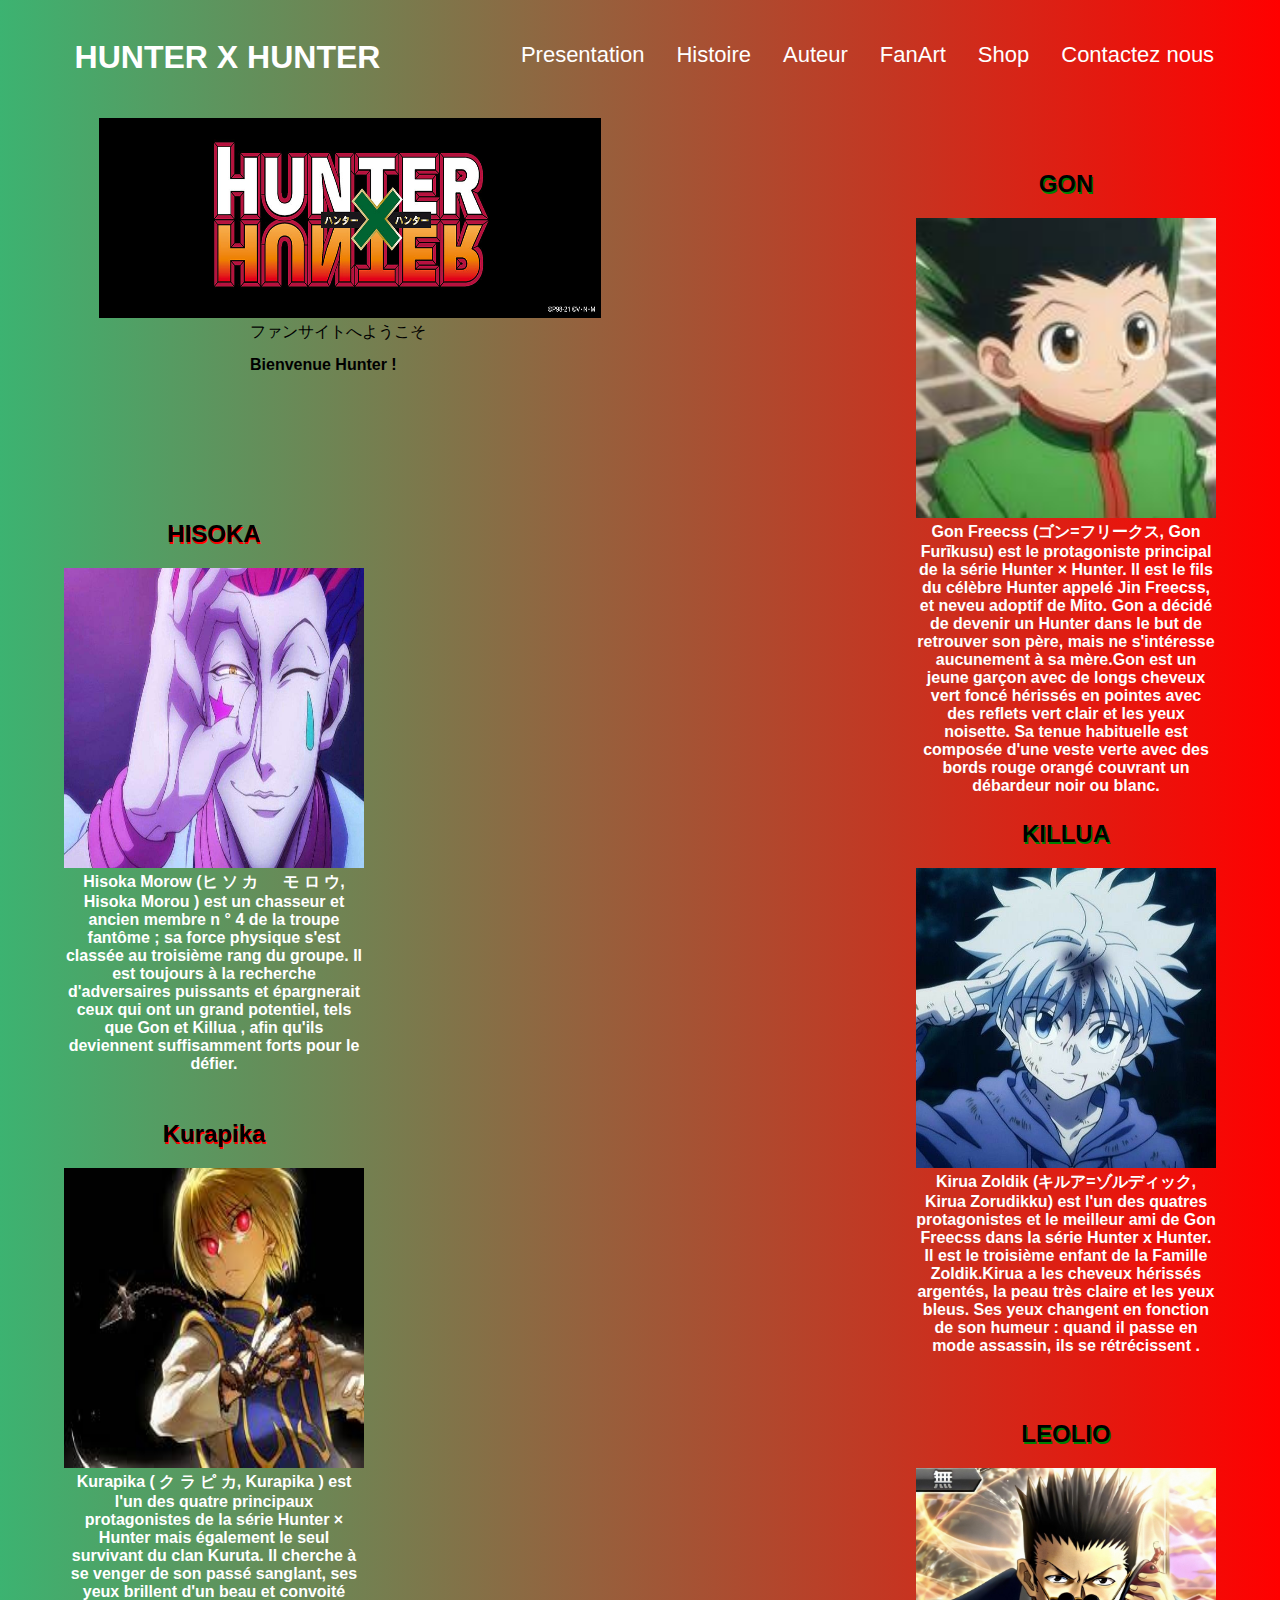
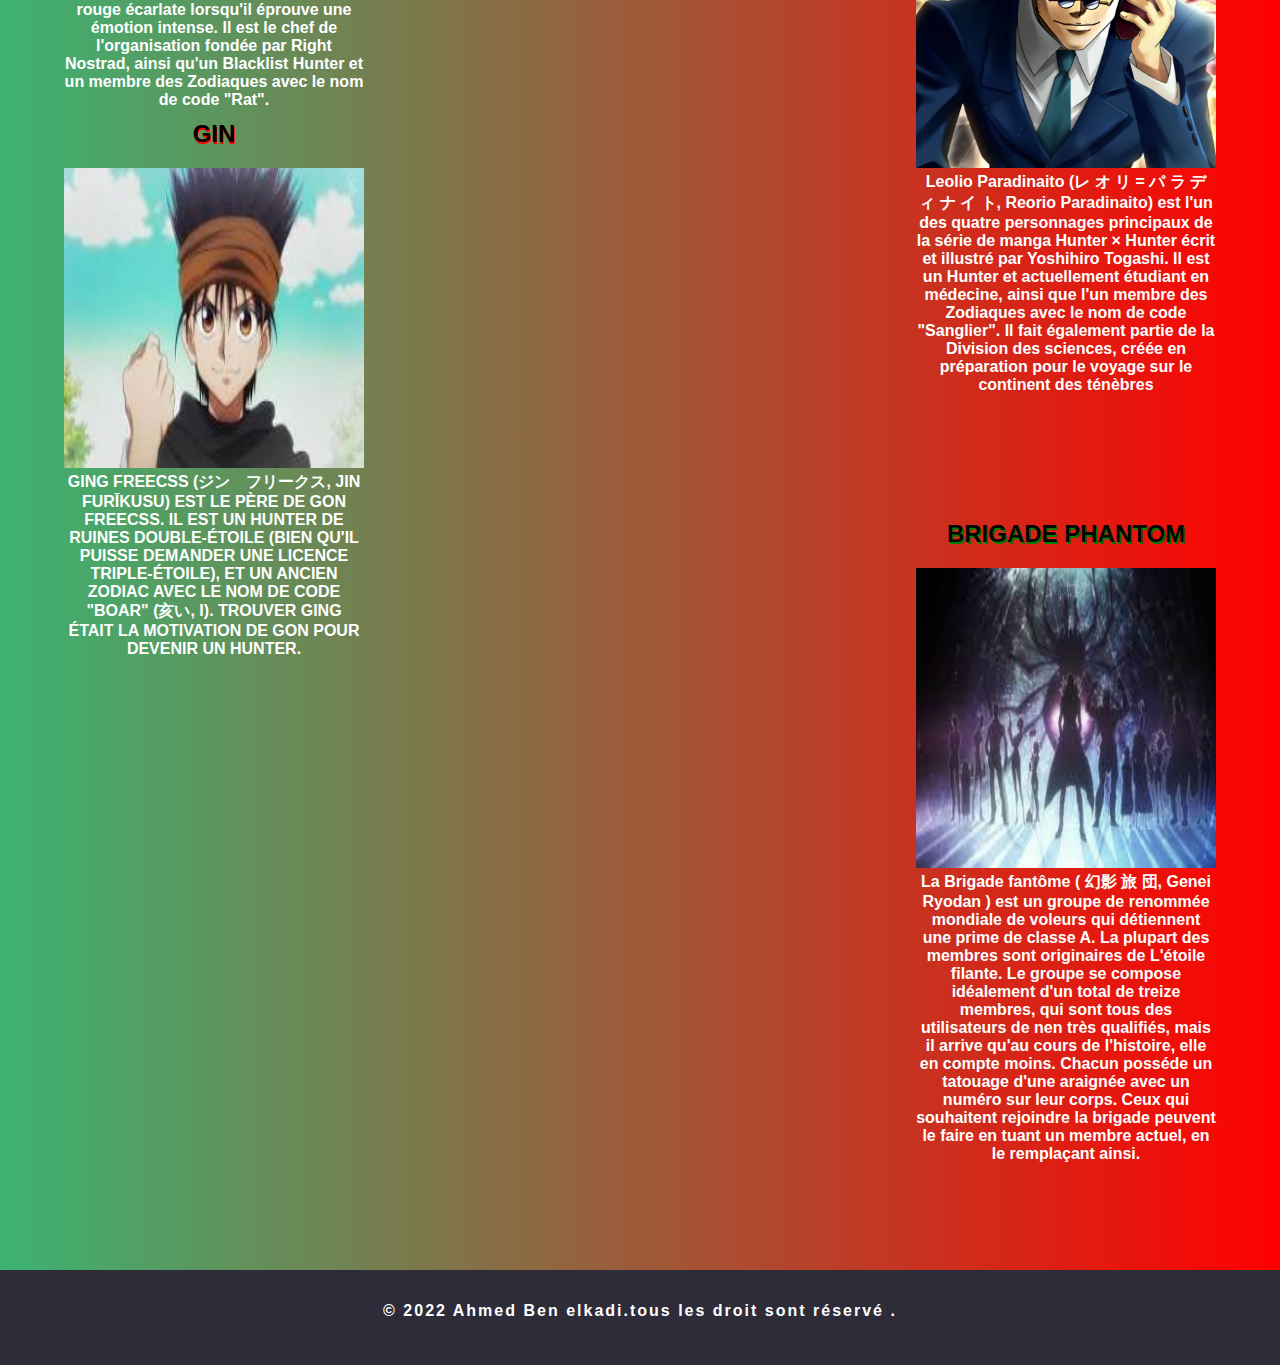
<file: index.html>
<!DOCTYPE html>
<html lang="fr">
<head>

    <meta name="description" content="Bienvenue sur notre fansite du fameux manga HUNTER X HUNTER">
    <title>HUNTER X HUNTER</title>
    <meta charset="UTF-8">
    <meta name="viewport" content="width=1200">
    <link rel="stylesheet" href="css/Fansite.css" type="text/css" media="all" />
    <link rel="icon" href="img/logohxh.jpg">
    <embed src="Hunter%20X%20Hunter%20-%20Opening%201%20%20Departure!.mp3" autostart="true" loop="false" hidden="true"></embed>

</head>
<body>


<hadear>
    <div class="mainTitle">
        <div id="titlediv"><a  href="index.html"><div id="innertitlediv"><h1>HUNTER X HUNTER</h1></a></div>
    </div>

    <div id="tabs">
        <ul class="tab">
            <li class="active"><a href="index.html" class="tablinks" title="Presentation des differents personnage du manga ">Presentation </a></li>
            <li><a href="Histoire.html" class="tablinks" title="ce lien renvoie a la page histoire du manga Hunter x Hunter avec ses different saisons ">Histoire</a></li>
            <li><a href="yoshihiro.html" class="tablinks">Auteur</a></li>
            <li><a href="FANART.html" class="tablinks">FanArt</a></li>
            <li><a href="Shop.html" class="tablinks">Shop</a></li>
            <li><a href="Contact.html" class="tablinks">Contactez nous</a></li>
        </ul>
    </div>
    </div>
</hadear>


<main class="mainBody">
    <img id="imagebienvenue" src="img/lgoohxh.jpg"/>
        <p class="japonais">ファンサイトへようこそ</p>
        <p class="japonais"> <strong> Bienvenue  Hunter !</p>

    <div id="gon">
        <h2 class="Nom2"> GON</h2>
            <img src="img/image%20de%20gon.jfif" alt="Ceci est l'image de gon personnage principal du manga"/><!--Presentation de gon-->
            <p> Gon Freecss (ゴン=フリークス, Gon Furīkusu) est le protagoniste principal de la série Hunter × Hunter. Il est le fils du célèbre Hunter appelé Jin Freecss, et neveu adoptif de Mito. Gon a décidé de devenir un Hunter dans le but de retrouver son père, mais ne s'intéresse aucunement à sa mère.Gon est un jeune garçon avec de longs cheveux vert foncé hérissés en pointes avec des reflets vert clair et les yeux noisette. Sa tenue habituelle est composée d'une veste verte avec des bords rouge orangé couvrant un débardeur noir ou blanc. </p>
    </div>

    <div id="Hisoka">
        <h2 class="Nom">HISOKA</h2>
            <img src="img/hisoka.jpg" alt="L'image de hisoka "/> <!--Presentation de Hisoka -->
            <p> Hisoka Morow (ヒ ソ カ ゠ モ ロ ウ, Hisoka Morou ) est un chasseur et ancien membre n ° 4 de la troupe fantôme ; sa force physique s'est classée au troisième rang du groupe. Il est toujours à la recherche d'adversaires puissants et épargnerait ceux qui ont un grand potentiel, tels que Gon et Killua , afin qu'ils deviennent suffisamment forts pour le défier.</p>
    </div>

    <div id="Killua">
        <h2 class="Nom2" >KILLUA </h2>
            <img src="img/imagedekillua.jfif" alt="la photo de killua,Le meilleure ami de gon dans la serie hxh "/><!--Presentation de Killua -->
            <p>Kirua Zoldik (キルア=ゾルディック, Kirua Zorudikku) est l'un des quatres protagonistes et le meilleur ami de Gon Freecss dans la série Hunter x Hunter. Il est le troisième enfant de la Famille Zoldik.Kirua a les cheveux hérissés argentés, la peau très claire et les yeux bleus. Ses yeux changent en fonction de son humeur : quand il passe en mode assassin, ils se rétrécissent .</p>
    </div>

    <div id="Kurapika">
        <h2 class="Nom" >Kurapika</h2>
            <img src="img/kurapika.jfif" alt="photo de kurapika,qui est un ami de gon,il les a recontrer lors de l'examen des Hunters "><!--presentation de kurapika-->
            <p> Kurapika ( ク ラ ピ カ, Kurapika ) est l'un des quatre principaux protagonistes de la série Hunter × Hunter mais également le seul survivant du clan Kuruta.
            Il cherche à se venger de son passé sanglant, ses yeux brillent d'un beau et convoité rouge écarlate lorsqu'il éprouve une émotion intense.
            Il est le chef de l'organisation fondée par Right Nostrad, ainsi qu'un Blacklist Hunter et un membre des Zodiaques avec le nom de code "Rat". </p>
    </div>

    <div id="leolio">
        <h2 class="Nom2" > LEOLIO </h2>
            <img src="img/leolio.jpg" alt="photo de leorio qui un etudiant en medecine et ami a gon "><!--presentation de LEOLIO-->
            <p>Leolio Paradinaito (レ オ リ = パ ラ デ ィ ナ イ ト, Reorio Paradinaito) est l'un des quatre personnages principaux de la série de manga Hunter × Hunter écrit et illustré par Yoshihiro Togashi. Il est un Hunter et actuellement étudiant en médecine, ainsi que l'un membre des Zodiaques avec le nom de code "Sanglier". Il fait également partie de la Division des sciences, créée en préparation pour le voyage sur le continent des ténèbres</p>
    </div>

    <div id="Gin">
        <h2 class="Nom" >GIN</h2>
            <img src="img/gin.jfif" alt="photo de gin le pere de gon "><!--presentation de GIN-->
            <p>GING FREECSS (ジン゠フリークス, JIN FURĪKUSU) EST LE PÈRE DE GON FREECSS. IL EST UN HUNTER DE RUINES DOUBLE-ÉTOILE (BIEN QU'IL PUISSE DEMANDER UNE LICENCE TRIPLE-ÉTOILE), ET UN ANCIEN ZODIAC AVEC LE NOM DE CODE "BOAR" (亥い, I). TROUVER GING ÉTAIT LA MOTIVATION DE GON POUR DEVENIR UN HUNTER.</p>
    </div>

    <div id="Phantom">
        <h2 class="Nom2" >  BRIGADE  PHANTOM</h2>
            <img src="img/brigadephantom.jfif"><!--presentation de LA Brigade Phantom-->
            <p> La Brigade fantôme ( 幻影 旅 団, Genei Ryodan ) est un groupe de renommée mondiale de voleurs qui détiennent une prime de classe A. La plupart des membres sont originaires de L'étoile filante. Le groupe se compose idéalement d'un total de treize membres, qui sont tous des utilisateurs de nen très qualifiés, mais il arrive qu'au cours de l'histoire, elle en compte moins. Chacun posséde un tatouage d'une araignée avec un numéro sur leur corps. Ceux qui souhaitent rejoindre la brigade peuvent le faire en tuant un membre actuel, en le remplaçant ainsi. </p>
    </div>

</main>

<!--         pied de page              -->

<footer class="footer-top">
    <div class="copy-section">
        <p>© 2022 Ahmed Ben elkadi.tous les droit sont réservé .</p>
    </div>
</footer>

</body>
</html
</file>
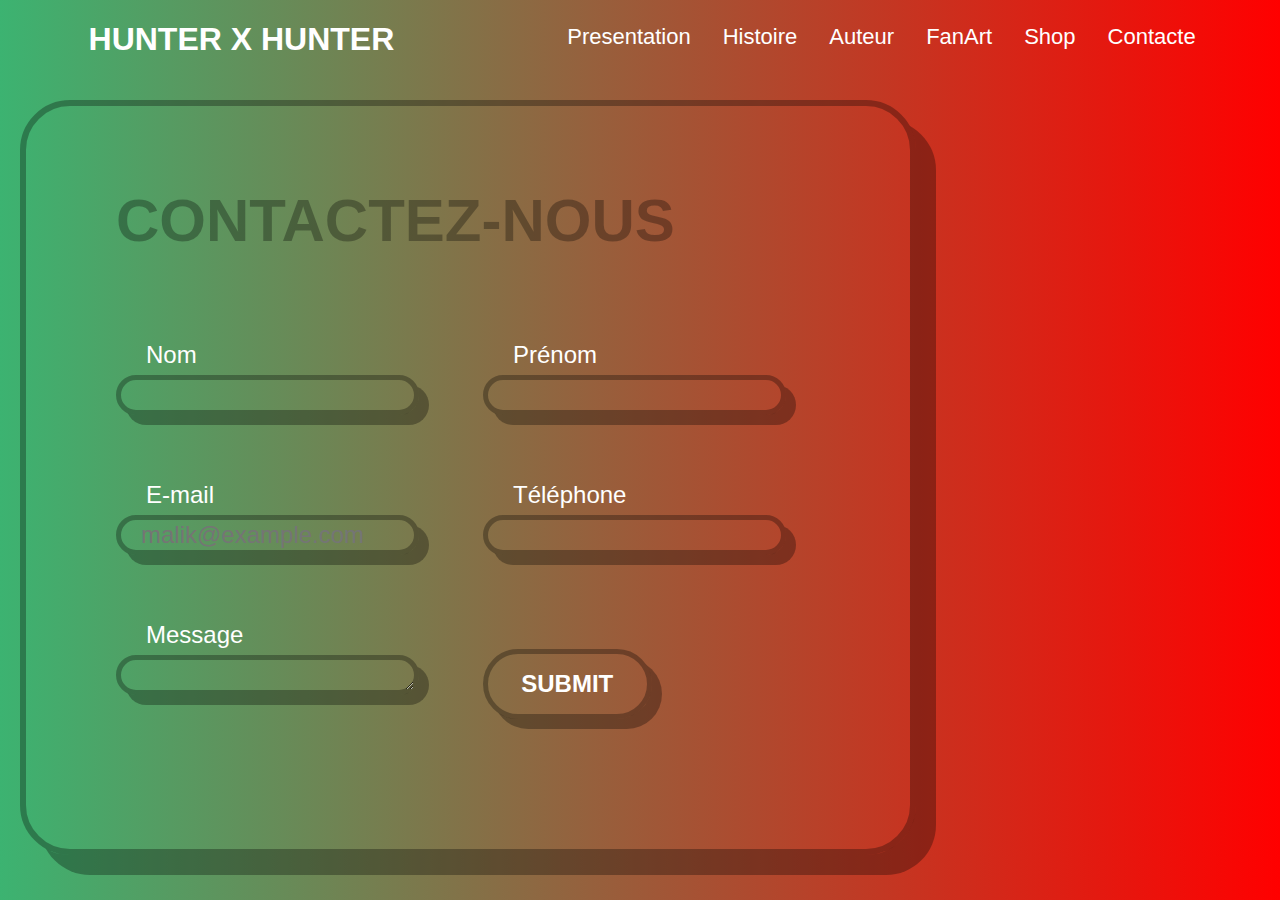
<file: Contact.html>
<!DOCTYPE html>
<html lang="fr">
<head>
    <meta name="description" content="Bienvenue sur notre fansite du fameux manga HUNTER X HUNTER">
    <title>HUNTER X HUNTER</title>
    <meta charset="UTF-8">
    <meta name="viewport" content="width=1200">
    <link rel="stylesheet" href="css/Fansite.css" type="text/css" media="all" />
    <link rel="icon" href="img/logohxh.jpg">
<body>
<hadear>
    <div class="mainTitle">
        <div id="titlediv"><a  href="index.html"><div id="innertitlediv"><h1>HUNTER X HUNTER</h1></a>
        </div>
    </div>

    <div id="tabs">
        <ul class="tab">
            <li class="active"><a href="index.html" class="tablinks" title="Presentation des differents personnage du manga ">Presentation </a></li>
            <li><a href="Histoire.html" class="tablinks" title="ce lien renvoie a la page histoire du manga Hunter x Hunter avec ses different saisons ">Histoire</a></li>            <li><a href="yoshihiro.html" class="tablinks">Auteur</a></li>
            <li><a href="FANART.html" class="tablinks">FanArt</a></li>
            <li><a href="Shop.html" class="tablinks">Shop</a></li>
            <li><a href="Contact.html" class="tablinks">Contacte</a></li>
        </ul>
    </div>
    </div>

</hadear>
<main>
    <div class="card">
        <h2>Contactez-nous</h2>
            <div class="row">
                <div class="col">
                    <div class="form-group">
                    <label>Nom</label>
                    <input type="text">
                     </div>
            </div>

            <div class="col">
                <div class="form-group">
                    <label>Prénom</label>
                    <input type="text">
                </div>
            </div>

            <div class="col">
                <div class="form-group">
                    <label>E-mail</label>
                    <input type="email" placeholder="malik@example.com">
                </div>
            </div>

            <div class="col">
                <div class="form-group">
                    <label>Téléphone</label>
                    <input type="text">
                 </div>
            </div>

            <div class="col">
                <div class="form-group">
                     <label>Message</label>
                     <textarea></textarea>
                 </div>
            </div>

            <div class="col">
                <input type="submit" value="Submit">
            </div>
    </div>
</div>
</main>

</body>
</html>
</file>
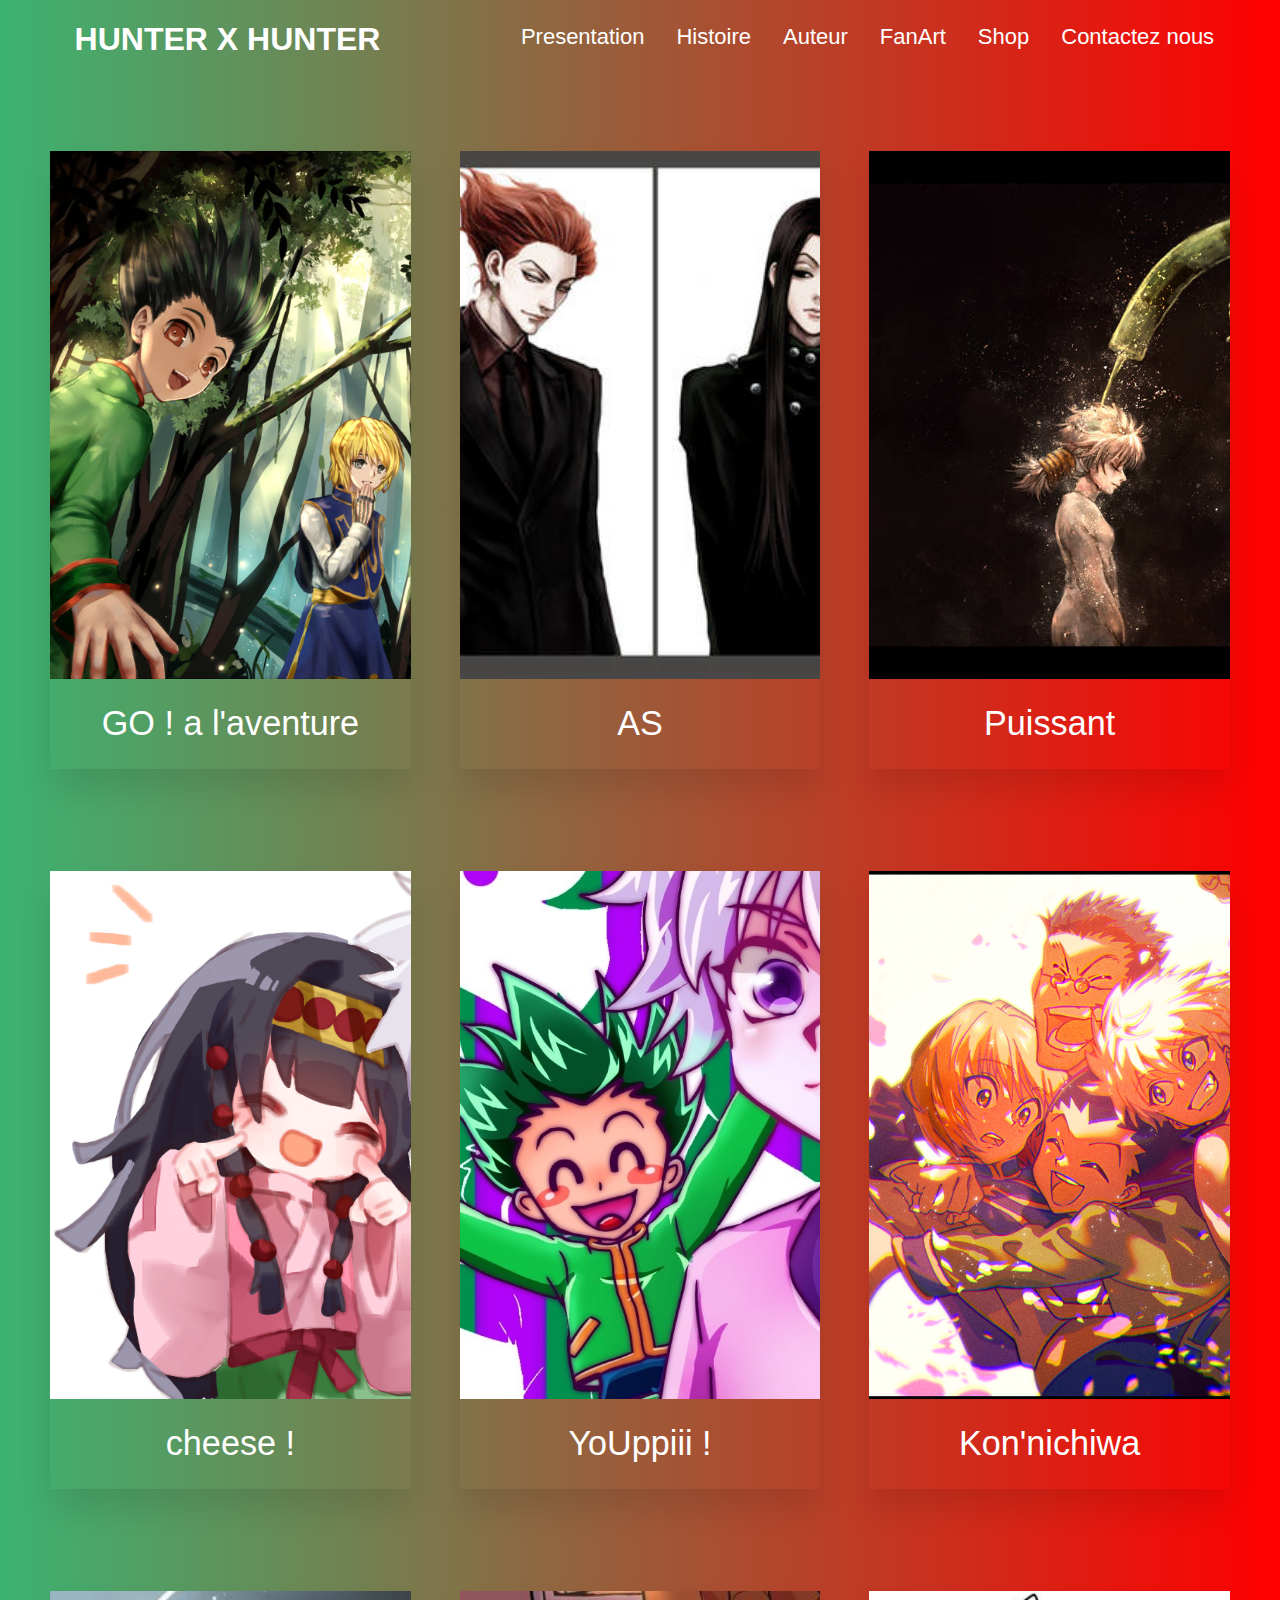
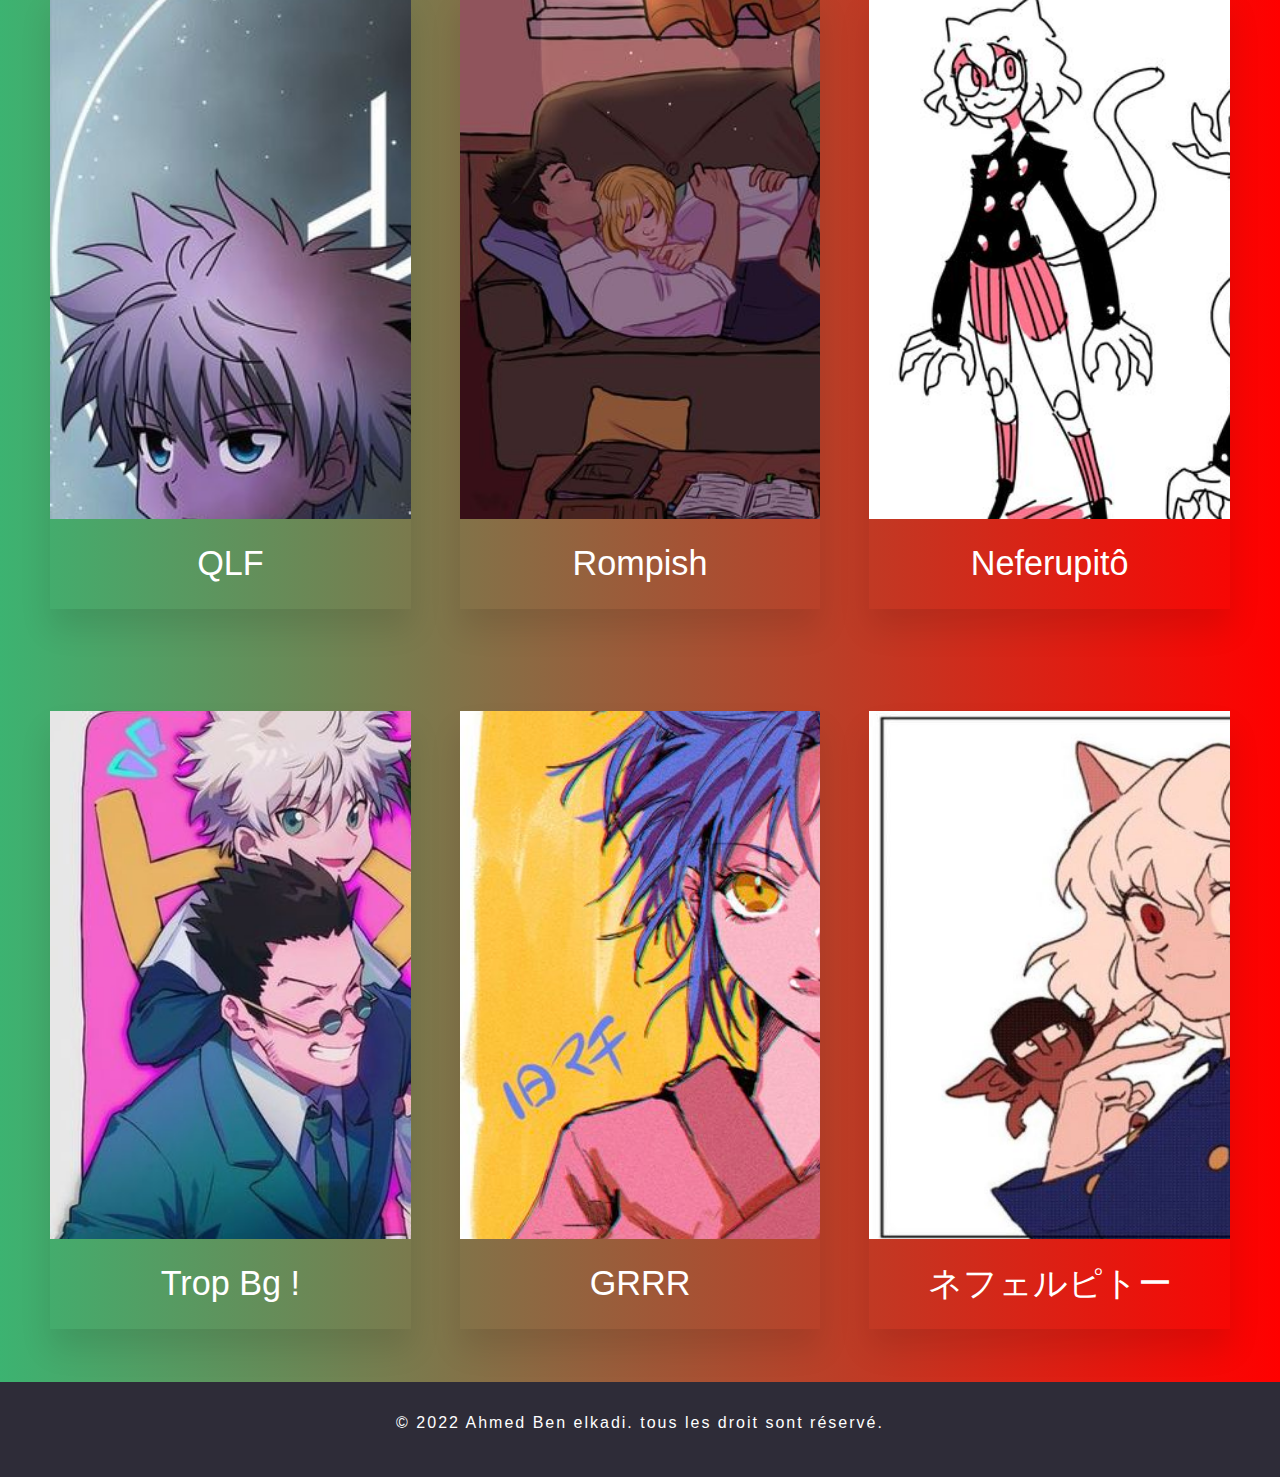
<file: FANART.html>
<!DOCTYPE html>
<html lang="fr" ">
<head>

  <meta name="description" content="Bienvenue sur notre fansite du famaux manga HUNTER X HUNTER">
  <title>HUNTER X HUNTER</title>
  <meta charset="UTF-8">
  <meta name="viewport" content="width=1200">
  <link rel="stylesheet" href="css/Fansite.css" type="text/css" media="all" />
  <link rel="icon" href="img/logohxh.jpg">
</head>
<body>

  <hadear>
        <div class="mainTitle">
          <div id="titlediv"><a  href="index.html"><div id="innertitlediv"><h1>HUNTER X HUNTER</h1></a>
          </div>
        </div>

        <div id="tabs">
          <ul class="tab">
              <li class="active"><a href="index.html" class="tablinks" title="Presentation des differents personnage du manga ">Presentation </a></li>
              <li><a href="Histoire.html" class="tablinks" title="ce lien renvoie a la page histoire du manga Hunter x Hunter avec ses different saisons ">Histoire</a></li>              <li><a href="yoshihiro.html" class="tablinks">Auteur</a></li>
              <li><a href="Shop.html" class="tablinks">FanArt</a></li>
              <li><a href="Shop.html" class="tablinks">Shop</a></li>
              <li><a href="Contact.html" class="tablinks">Contactez nous</a></li>
          </ul>
        </div>
        </div>

</hadear>
  <main>
    <div class="Fanartcont">
      <div class="box">
        <img src="img/fanart1.jpg" alt="Photo trés sympa des 4 amis (Gon,Killua,Kurapika,leolio,a la jungle" title="a la jungle"/>
        <span>GO ! a l'aventure</span>
      </div>
      <div class="box">
        <img src="img/fanart2.jpg" alt="Photo des 3 méchant de la brigade Phantom,Hisoka et sa click ! " title="La classe ! ">
        <span>AS</span>
      </div>
      <div class="box">
        <img src="img/fanart3.jpg" alt="photo de Meruem roi des fourmis,qui transmet son pouvoir" title="Tiens MON pouvoir"/>
        <span>Puissant </span>
      </div>


    </div>
      <div class="Fanartcont">
        <div class="box">
        <img src="img/fanart4.jpg" alt="Photo de killua et sa petite soeur Aruka" title="Posé avec ma petite soeur"/>
        <span> cheese ! </span>
      </div>
        <div class="box">
          <img src="img/fanart5.jpg"alt="Photo de gon avec son BFF Killua" />
          <span> YoUppiii ! </span>
        </div><div class="box">
        <img src="img/fanart6.jpg" alt="Photo de toute la bande de pote les 4 réunis" title="Avec mes amis"/>
        <span> Kon'nichiwa  </span>
      </div>
      </div>

    <div class="Fanartcont">
      <div class="box">
          <img src="img/fanart10.jpg" alt="Photo de gon et killua en mode qlf de pnl comme deux frere" title="Deux frères"/>
          <span>QLF</span>
      </div>
      <div class="box">
          <img src="img/fanart11.jpg" alt="les amis sur le lit entrain de faire une sieste ! " title="On DOrt ! "/>
          <span> Rompish  </span>
      </div>
      <div class="box">
          <img src="img/fanart12.jpg" alt="photo de Neferupitô  l'incroyable chatte de HxH"/>
          <span>  Neferupitô  </span>
    </div>
    </div>
    <div class="Fanartcont">
      <div class="box">
          <img src="img/fanart7.jpg" alt="Photo de toute la bande de pote les 4 réunis" />
          <span> Trop Bg !  </span>
      </div>
      <div class="box">
          <img src="img/fanart8.jpg"/>
           <span>GRRR </span>
      </div><div class="box">
        <img src="img/fanart9.jpg" alt="photo de Neferupitô  l'incroyable chatte de HxH" />
        <span> ネフェルピトー </span>
    </div>


    </div>
  </main>
<!--         pied de page              -->

<footer class="footer-top">
  <div class="copy-section">
    <p>© 2022 Ahmed Ben elkadi. tous les droit sont réservé.</p>
  </div>
</footer>
</body>
</html>
</file>
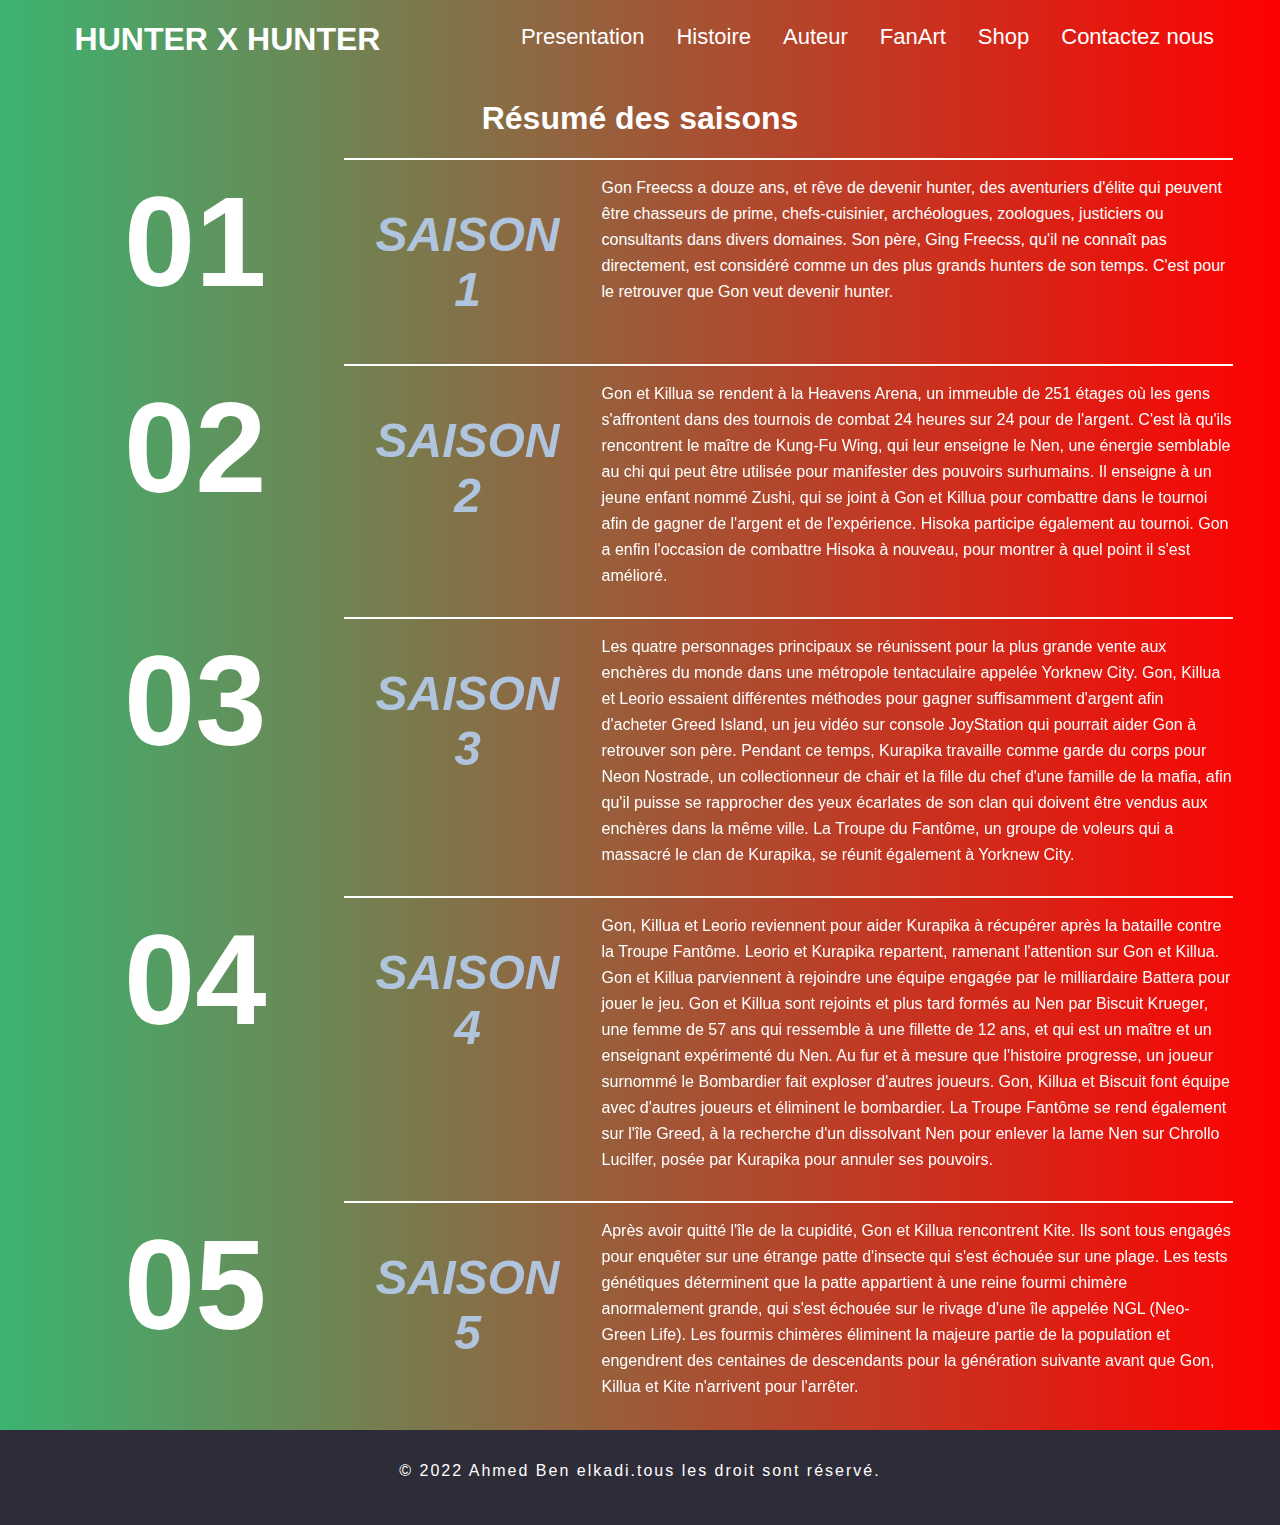
<file: Histoire.html>
<!DOCTYPE html>
<html lang="fr">
<head>

    <meta name="description" content="Bienvenue sur notre fansite du fameux manga HUNTER X HUNTER">
    <title>HUNTER X HUNTER</title>
    <meta charset="UTF-8">
    <meta name="viewport" content="width=1200">
    <link rel="stylesheet" href="css/Fansite.css" type="text/css" media="all" />
    <link rel="icon" href="img/logohxh.jpg">
</head>
<body>
<hadear>
        <div class="mainTitle">
            <div id="titlediv"><a  href="index.html"><div id="innertitlediv"><h1>HUNTER X HUNTER</h1></a>
            </div>
        </div>

        <div id="tabs">
                <ul class="tab">
                    <li class="active"><a href="index.html" class="tablinks" title="Presentation des differents personnage du manga ">Presentation </a></li>
                    <li><a href="Accueil.html" class="tablinks" title="ce lien renvoie a la page histoire du manga Hunter x Hunter avec ses different saisons ">Histoire</a></li>
                    <li><a href="yoshihiro.html" class="tablinks">Auteur</a></li>
                    <li><a href="FANART.html" class="tablinks">FanArt</a></li>
                    <li><a href="Shop.html" class="tablinks">Shop</a></li>
                    <li><a href="Contact.html" class="tablinks">Contactez nous</a></li>
                 </ul>
        </div>
        </div>

    </hadear>

    <main>
        <div class="container">
            <h1 class="center">Résumé des saisons</h1>
            <article class="episode">
                <div class="episode__number">01</div>
                <div class="episode__content">
                    <div class="title">SAISON 1</div>
                    <div class="story">
                        <p>
                            Gon Freecss a douze ans, et rêve de devenir hunter, des aventuriers d'élite qui peuvent être chasseurs de prime, chefs-cuisinier, archéologues, zoologues, justiciers ou consultants dans divers domaines. Son père, Ging Freecss, qu'il ne connaît pas directement, est considéré comme un des plus grands hunters de son temps. C'est pour le retrouver que Gon veut devenir hunter.
                        </p>
                    </div>
                </div>
            </article>

            <article class="episode">
                <div class="episode__number">02</div>
                <div class="episode__content">
                    <div class="title">SAISON 2</div>
                    <div class="story">
                        <p>Gon et Killua se rendent à la Heavens Arena, un immeuble de 251 étages où les gens s'affrontent dans des tournois de combat 24 heures sur 24 pour de l'argent. C'est là qu'ils rencontrent le maître de Kung-Fu Wing, qui leur enseigne le Nen, une énergie semblable au chi qui peut être utilisée pour manifester des pouvoirs surhumains. Il enseigne à un jeune enfant nommé Zushi, qui se joint à Gon et Killua pour combattre dans le tournoi afin de gagner de l'argent et de l'expérience. Hisoka participe également au tournoi. Gon a enfin l'occasion de combattre Hisoka à nouveau, pour montrer à quel point il s'est amélioré.

                        </p>
                    </div>
                </div>
            </article>

            <article class="episode">
                <div class="episode__number">03</div>
                <div class="episode__content">
                    <div class="title">SAISON 3</div>
                    <div class="story">
                        <p>Les quatre personnages principaux se réunissent pour la plus grande vente aux enchères du monde dans une métropole tentaculaire appelée Yorknew City. Gon, Killua et Leorio essaient différentes méthodes pour gagner suffisamment d'argent afin d'acheter Greed Island, un jeu vidéo sur console JoyStation qui pourrait aider Gon à retrouver son père. Pendant ce temps, Kurapika travaille comme garde du corps pour Neon Nostrade, un collectionneur de chair et la fille du chef d'une famille de la mafia, afin qu'il puisse se rapprocher des yeux écarlates de son clan qui doivent être vendus aux enchères dans la même ville. La Troupe du Fantôme, un groupe de voleurs qui a massacré le clan de Kurapika, se réunit également à Yorknew City.

                        </p>
                    </div>
                </div>
            </article>

            <article class="episode">
                <div class="episode__number">04</div>
                <div class="episode__content">
                    <div class="title">SAISON 4</div>
                    <div class="story">
                        <p>Gon, Killua et Leorio reviennent pour aider Kurapika à récupérer après la bataille contre la Troupe Fantôme. Leorio et Kurapika repartent, ramenant l'attention sur Gon et Killua. Gon et Killua parviennent à rejoindre une équipe engagée par le milliardaire Battera pour jouer le jeu. Gon et Killua sont rejoints et plus tard formés au Nen par Biscuit Krueger, une femme de 57 ans qui ressemble à une fillette de 12 ans, et qui est un maître et un enseignant expérimenté du Nen. Au fur et à mesure que l'histoire progresse, un joueur surnommé le Bombardier fait exploser d'autres joueurs. Gon, Killua et Biscuit font équipe avec d'autres joueurs et éliminent le bombardier. La Troupe Fantôme se rend également sur l'île Greed, à la recherche d'un dissolvant Nen pour enlever la lame Nen sur Chrollo Lucilfer, posée par Kurapika pour annuler ses pouvoirs.

                        </p>
                    </div>
                </div>
            </article>

            <article class="episode">
                <div class="episode__number">05</div>
                <div class="episode__content">
                    <div class="title">SAISON 5</div>
                    <div class="story">
                        <p>Après avoir quitté l'île de la cupidité, Gon et Killua rencontrent Kite.
                            Ils sont tous engagés pour enquêter sur une étrange patte d'insecte qui s'est échouée sur une plage.
                            Les tests génétiques déterminent que la patte appartient à une reine fourmi chimère anormalement grande,
                            qui s'est échouée sur le rivage d'une île appelée NGL (Neo-Green Life).
                            Les fourmis chimères éliminent la majeure partie de la population et engendrent des centaines de descendants pour la génération suivante avant que Gon, Killua et Kite n'arrivent pour l'arrêter.

                        </p>
                    </div>
                </div>
            </article>
        </div>
    </main>
<!--         pied de page              -->

<footer class="footer-top">
    <div class="copy-section">
        <p>© 2022 Ahmed Ben elkadi.tous les droit sont réservé.</p>
    </div>
</footer>
</body>
</file>
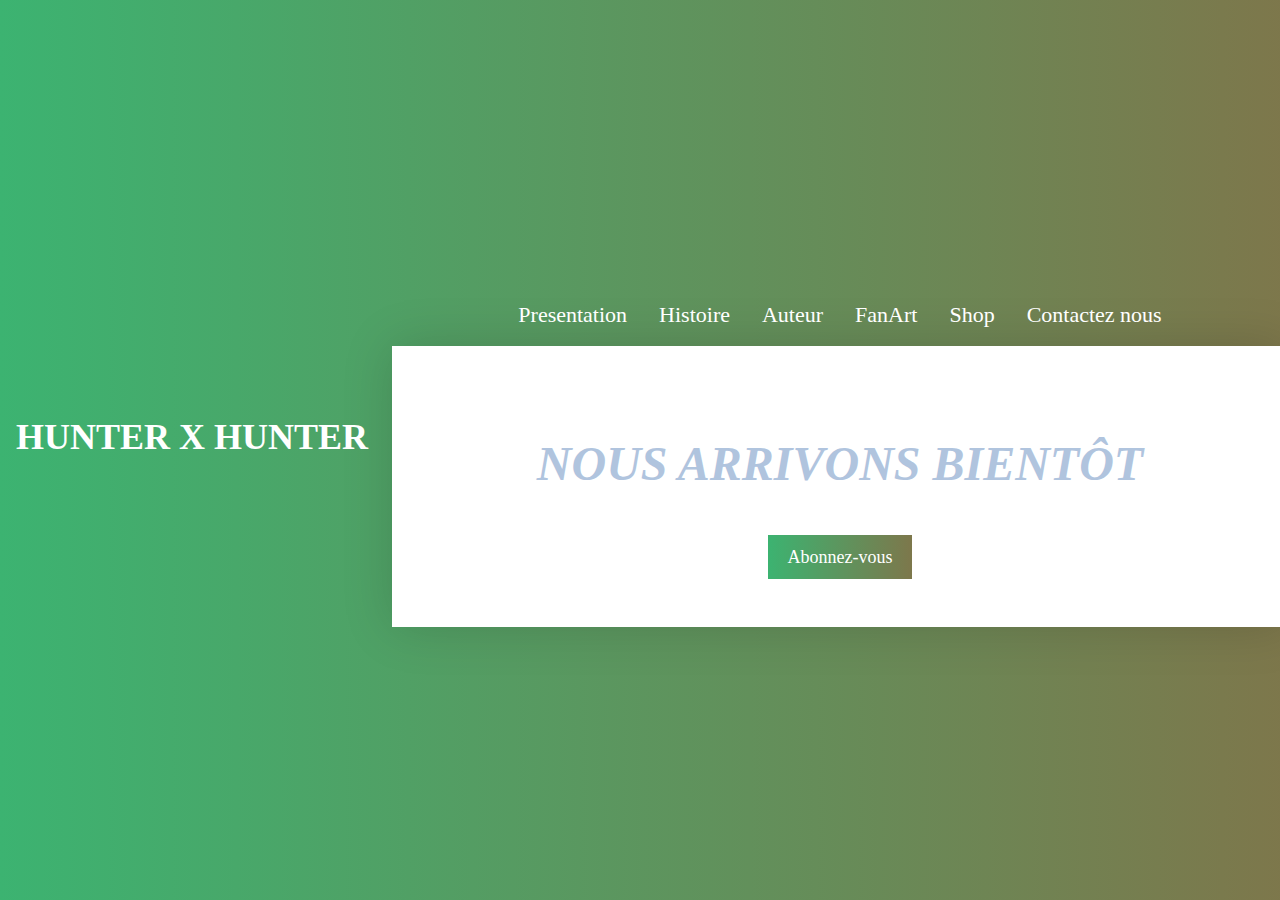
<file: Shop.html>
<!DOCTYPE html>
<html lang="fr">
<head>
    <meta name="description" content="Bienvenue sur notre fansite du fameux manga HUNTER X HUNTER">
    <title>HUNTER X HUNTER</title>
    <meta charset="UTF-8">
    <meta name="viewport" content="width=1200">
    <link rel="stylesheet" href="css/Fansite.css" type="text/css" media="all" />
    <link rel="icon" href="img/logohxh.jpg">
</head>

<body>

<section class="tout">
    <hadear>
        <div class="mainTitle">
        <div id="titlediv"><a  href="index.html"><div id="innertitlediv"><h1>HUNTER X HUNTER</h1></a>
        </div>
        </div>
    <div id="tabs">
        <ul class="tab">
            <li class="active"><a href="index.html" class="tablinks" title="Presentation des differents personnage du manga ">Presentation </a></li>
            <li><a href="Histoire.html" class="tablinks" title="ce lien renvoie a la page histoire du manga Hunter x Hunter avec ses different saisons ">Histoire</a></li>            <li><a href="yoshihiro.html" class="tablinks">Auteur</a></li>
            <li><a href="FANART.html" class="tablinks">FanArt</a></li>
            <li><a href="Shop.html" class="tablinks">Shop</a></li>
            <li><a href="Contact.html" class="tablinks">Contactez nous</a></li>
        </ul>
    </div>

    </hadear>

    <div class="container-2">
        <h1 class="title">Nous arrivons bientôt</h1>
         <button class="btn">Abonnez-vous</button>
     </div>

  </section>
</body>
</html>
</file>
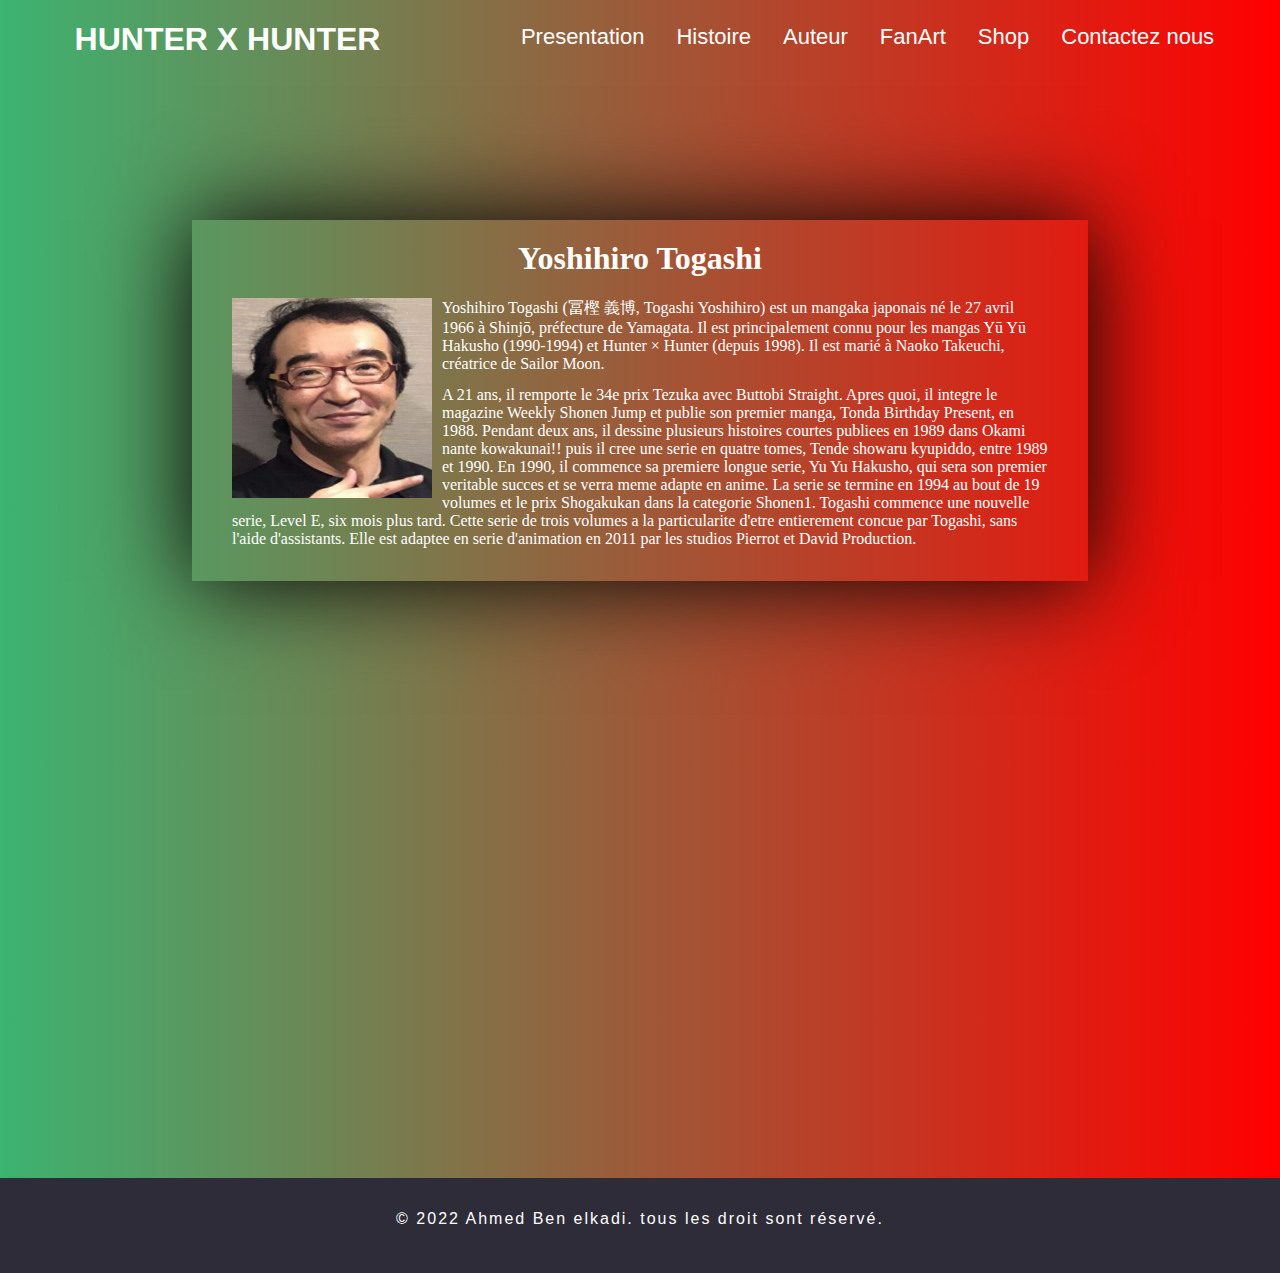
<file: yoshihiro.html>
<!DOCTYPE html>
<html lang="fr" ">
<head>

    <meta name="description" content="Bienvenue sur notre fansite du fameux manga HUNTER X HUNTER">
    <title>HUNTER X HUNTER</title>
    <meta charset="UTF-8">
    <meta name="viewport" content="width=1200">
    <link rel="stylesheet" href="css/Fansite.css" type="text/css" media="all" />
    <link rel="icon" href="img/logohxh.jpg">
</head>
<body>

<hadear>
        <div class="mainTitle">
            <div id="titlediv"><a  href="index.html"><div id="innertitlediv"><h1>HUNTER X HUNTER</h1></a></div>
        </div>

        <div id="tabs">
            <ul class="tab">
                <li class="active"><a href="index.html" class="tablinks" title="Presentation des differents personnage du manga ">Presentation </a></li>
                <li><a href="Histoire.html" class="tablinks" title="ce lien renvoie a la page histoire du manga Hunter x Hunter avec ses different saisons ">Histoire</a></li>
                <li><a href="yoshihiro.html" class="tablinks">Auteur</a></li>
                <li><a href="FANART.html" class="tablinks">FanArt</a></li>
                <li><a href="Shop.html" class="tablinks">Shop</a></li>
                <li><a href="Contact.html" class="tablinks">Contactez nous</a></li>
            </ul>
        </div>
        </div>
</hadear>

 <section>
        <div class="autor1">
            <h1>Yoshihiro Togashi</h1>
                <img class="autor" src="img/yoshihiro-togashi-250.jpg" alt="Rabbit" />
                <p> Yoshihiro Togashi (冨樫 義博, Togashi Yoshihiro) est un mangaka japonais né le 27 avril 1966 à Shinjō, préfecture de Yamagata. Il est principalement connu pour les mangas Yū Yū Hakusho (1990-1994) et Hunter × Hunter (depuis 1998). Il est marié à Naoko Takeuchi, créatrice de Sailor Moon.</p>
                <p>A 21 ans, il remporte le 34e prix Tezuka avec Buttobi Straight. Apres quoi, il integre le magazine Weekly Shonen Jump et publie son premier manga, Tonda Birthday Present, en 1988. Pendant deux ans, il dessine plusieurs histoires courtes publiees en 1989 dans Okami nante kowakunai!! puis il cree une serie en quatre tomes, Tende showaru kyupiddo, entre 1989 et 1990.

                En 1990, il commence sa premiere longue serie, Yu Yu Hakusho, qui sera son premier veritable succes et se verra meme adapte en anime. La serie se termine en 1994 au bout de 19 volumes et le prix Shogakukan dans la categorie Shonen1. Togashi commence une nouvelle serie, Level E, six mois plus tard. Cette serie de trois volumes a la particularite d'etre entierement concue par Togashi, sans l'aide d'assistants. Elle est adaptee en serie d'animation en 2011 par les studios Pierrot et David Production.</p>

        </div>
</section>

<section class="videoautor">
    <iframe width="560" height="315" src="https://www.youtube.com/embed/el7UMrkTTAo" title="YouTube video player" frameborder="0" allow="accelerometer; autoplay; clipboard-write; encrypted-media; gyroscope; picture-in-picture" allowfullscreen></iframe>
    <iframe width="560" height="315" src="https://www.youtube.com/embed/oxjaX-0YRZM" title="YouTube video player" frameborder="0" allow="accelerometer; autoplay; clipboard-write; encrypted-media; gyroscope; picture-in-picture" allowfullscreen></iframe>
</section>

<!--         pied de page              -->

    <footer class="footer-top">
        <div class="copy-section">
            <p>© 2022 Ahmed Ben elkadi. tous les droit sont réservé.</p>
         </div>
    </footer>
</body>
</html>
</file>
<file: css/Fansite.css>
*,
*::before,
*::after {
  box-sizing: border-box;
}

html, body {
  padding: 0;
  margin-top: 120;
  background-image:linear-gradient(to right,mediumseagreen,red);
  font-family: 'Nunito', sans-serif;
  color: #fff;
  margin: 0;
}
html {
  overflow-x: hidden;
  background-color: antiquewhite;

}
p {
  margin: 0 0 13px 0;
}
a:link {
  text-decoration: none;
  color:inherit;
}
#imagebienvenue
{
  margin-left: 99px;
  height: 200PX;
  WIDTH: 502PX;
}
.japonais
{
  margin-left: 250PX;
  COLOR: black;

}


#content-full {
  text-align: justify;
}
#innertitlediv {
  color: white;
  width: 400px;
  margin: 0 auto;
}
img {
  width: 300px;
  height: 300px;
}
#kazuoPic {
  width: 300px;
  height: 300px;
}
#remainsBook {
  width: 195px;
  height: 300px;
}
#gon {
  position: absolute;
  right: 5%;
  top: 150px;
  width: 300px;
  height: 300px;
  text-align: center;

}
#Hisoka{
  position: absolute;
  top: 500px;
  left: 5%;
  width: 300px;
  height: 300px;
  text-align: center;
}
#Killua {
  position: absolute;
  top: 800px;
  right: 5%;
  width: 300px;
  height: 300px;
  text-align: center;
}
#Kurapika {
  position: absolute;
  top: 1100px;
  left: 5%;
  width: 300px;
  height: 300px;
  text-align: center;
}
#leolio {
  position: absolute;
  right: 5%;
  top: 1400px;
  width: 300px;
  height: 300px;
  text-align: center;
}
#Gin {
  position: absolute;
  top: 1700px;
  left: 5%;
  width: 300px;
  height: 300px;
  text-align: center;
}
#Phantom {
  position: absolute;
  right: 5%;
  top: 2100px;
  width: 300px;
  height: 300px;
  text-align: center;
}

.connect {
  position: absolute;
  height: 25px;
  width: 100%;
  top: 0%;
  left: 0%;
}
ul.connect {
  list-style-type: none;
  margin: 0;
  padding: 10px;
}
.connect li {
  display:inline;
  list-style:none;
  float:left;
  height: 25px;
  width: 25px;
  padding: 10px;
  margin: 10px;
}
.connect li a {
  display: block;
  width: 25px;
  height: 25px;
}
.connect li div {
  background-size: 100%;
  background-repeat: no-repeat;
  height: 100%;
  width: 100%;
}
.mainTitle{
  top:0px;
  width: 100%;
  height: 100px;
  color: white;
  display: table;
  text-align: center;
}
.mainBody{
  height: 2750px;
  width: 100%;
  background-size: 100% 1200px;


}
.authorbody, .aboutbody {
  background: #F8ECC2;
  height: 1350px;
  width: 100%;
  text-align: center;
}
#moreinfo {
  padding: 10px;
}
#kazuo {
  width: 400px;
  padding: 5px;
  margin: 0 auto;
}
#video {
  padding: 10px;
}
#titlediv {
  vertical-align: middle;
  display: table-cell;
}
#tabs {
  float:left;
  color: white;
  width: 100%;
  overflow: hidden;
  position: relative;
  margin-top: 10px;
  border-radius: initial;
}
ul.tab {
  clear:left;
  float:left;
  list-style-type: none;
  margin: 0;
  padding: 0;
  background-color: transparent;
  position:relative;
  left:50%;
  text-align:center;
}


ul.tab li {
  display:block;
  float:left;
  list-style:none;
  margin:0;
  padding:0;
  position:relative;
  right:50%;
}


ul.tab li a {
  display: block;
  color: white;
  text-align: center;
  padding: 14px 16px;
  text-decoration: none;
  transition: 0.3s;
  font-size: 22px;
}


ul.tab li a:hover {
  background-color: red;
  color: black
}

ul.tab li a:focus, .active {
  background-color: lighter(60%);
}
.copy-section {
  font-family: Arial, sans-serif;
  padding: 2em 0;
  background: #2e2c38;
  text-align: center;
  margin-top: 2px;
}
.copy-section p {
  font-size: 1em;
  color: #fff;
  letter-spacing: 2px;
}
.copy-section a {
  font-size: 1em;
  color: #fff;
  font-weight: 600;
  text-transform: capitalize;
}
.container {
  padding-right: 15px;
  padding-left: 15px;
  margin-right: auto;
  margin-left: auto;
}


/*-----------------------
--------------------------
Histoire
--------------------------
 */

a {
  color: #fff;
}
.center {
  text-align: center;
}

.container {
  width: 95%;
  max-width: 1220px;
  margin: 0 auto;
}

.episode {
  display: grid;
  grid-template-columns: 1fr 3fr;
  position: relative;
}

.episode__number {
  font-size: 10vw;
  font-weight: 600;
  padding: 10px 0;
  position: sticky;
  top: 0;
  text-align: center;
  height: calc(10vw + 20px);
  transition: all 0.2s ease-in;
}

.episode__content {
  border-top: 2px solid #fff;
  display: grid;
  grid-template-columns: 1fr 4fr;
  grid-gap: 10px;
  padding: 15px 0;
}

.episode__content .title {
  font-weight: 600
}

.episode__content .story {
  line-height: 26px;
}

/*-----------------------
--------------------------
Histoire
--------------------------
 */




/*-----------------------
--------------------------
Yoshihiro Togashi

-------------------------- */
.autor{
  width: 200px;
  height: 200px;
  float: left;
  shape-outside: circle(80%);
  margin-right: 10px;
}
.autor1{
  font-family: eczar;
  width: 70%;
  margin: 120px auto;
  padding: 20px 40px;
  box-shadow: 0 0 90px black;
}
.videoautor
{
  justify-content:space-between;
  display: flex;
  padding: 20px;

}
h1{
  text-align: center;
  margin-top: 0;
}

html{
  background-color: antiquewhite;
}
iframe
{
  margin-bottom: 120px;
}


.slideshow {
  list-style-type: none;
}
/*-----------------------
--------------------------
Yoshihiro Togashi

-------------------------- */



/*-----------------------
--------------------------
Fqn art
-------------------------- */
.slideshow,
.slideshow:after {
  top: -16px;
  position: fixed;
  width: 100%;
  height: 100%;
  left: 0px;
  z-index: 0;
}

.slideshow li span {
  position: absolute;
  width: 100%;
  height: 100%;
  top: 0px;
  left: 0px;
  color: transparent;
  background-size: cover;
  background-position: 50% 50%;
  background-repeat: no-repeat;
  opacity: 0;
  z-index: 0;
  animation: imageAnimation 30s linear infinite 0s;
}


@keyframes imageAnimation {
  0% { opacity: 0; animation-timing-function: ease-in; }
  8% { opacity: 1; animation-timing-function: ease-out; }
  17% { opacity: 1 }
  25% { opacity: 0 }
  100% { opacity: 0 }
}


@keyframes titleAnimation {
  0% { opacity: 0 }
  8% { opacity: 1 }
  17% { opacity: 1 }
  19% { opacity: 0 }
  100% { opacity: 0 }
}


.no-cssanimations .cb-slideshow li span {
  opacity: 1;
}

.Fanartcont {
  display: flex;
  width: 100%;
  padding: 4% 2%;
  box-sizing: border-box;
  height: 80vh;
}

.box {
  flex: 1;
  overflow: hidden;
  transition: .5s;
  margin: 0 2%;
  box-shadow: 0 20px 30px rgba(0,0,0,.1);
  line-height: 0;
}

.box > img {
  width: 200%;
  height: calc(100% - 10vh);
  object-fit: cover;
  transition: 1.5s;
}

.box > span {
  font-size: 3.8vh;
  display: block;
  text-align: center;
  height: 10vh;
  line-height: 2.6;
}

.box:hover { flex: 1 1 50%; }
.box:hover > img {
  width: 100%;
  height: 100%;
}

/*-----------------------
--------------------------
Fqn art
-------------------------- */

/*-----------------------
--------------------------
Nom des personnages
-------------------------- */
.Nom
{
  color: black;
  align-items: center;
  width: 100%;
  text-shadow: 1px 2px red;
}
.Nom2
{
  color: black;
  align-items: center;
  width: 100%;
  text-shadow: 1px 2px green;
}
/*-----------------------
--------------------------
Nom des personnages
-------------------------- */


/*-----------------------
--------------------------
SHOP
-------------------------- */

.tout {
  --gradient: linear-gradient(to right,mediumseagreen,red);
  font-family: "Bungee", cursive;
  display: flex;
  flex-direction: column;
  align-items: center;
  justify-content: center;
  min-height: 100vh;
  overflow: hidden;
  margin: 0;
  font-size: 1.125em;
  line-height: 1.6;
  background: #7f7fd5;
  background-size: 300%;
  background-image: var(--gradient);
  animation: bg-animation 4s infinite alternate;
}

@keyframes bg-animation {
  0% {
    background-position: left;
  }
  100% {
    background-position: right;
  }
}

.container-2 {
  background: #fff;
  width: 70vw;
  padding: 3rem;
  box-shadow: 0 0 3rem rgba(0, 0, 0, 0.15);
  display: flex;
  flex-direction: column;
  justify-content: center;
  align-items: center;
}

.title {
  margin: 1rem;
  padding: 1rem;
  text-align: -webkit-center;
  text-transform: uppercase;
  font-weight: 1900;
  font-style: italic;
  font-size: 3rem;
  color: lightsteelblue;
  background-clip: text;
  -webkit-background-clip: text;
  background-size: 300%;
  transition: background-position 1s;
}

.title:hover {
  background-position: right;
}

.btn {
  color: #fff;
  font: inherit;
  border: 0;
  cursor: pointer;
  padding: 0.5rem 1.25rem;
  background: var(--gradient);
  background-size: 300%;
  background-position: left;
  transition: background-position 350ms;
}

.btn:hover {
  background-position: right;
}

/*-----------------------
--------------------------
SHOP
-------------------------- */


/*-----------------------
--------------------------
cONTACT
-------------------------- */

.card {
  width: 70%;
  padding: 30px 90px 90px 90px;
  border: 6px solid rgba(0, 0, 0, 0.3);
  box-shadow: 20px 20px 0 rgba(0, 0, 0, 0.3);
  border-radius: 50px;
  position: relative;
  margin-left: 20px;
}

.card h2 {
  color: rgba(0, 0, 0, 0.3);
  font-size: 60px;
  text-transform: uppercase;
}

.card .row {
  position: relative;
  width: 100%;
  display: grid;
  grid: auto / auto auto;
  grid-template-columns: repeat(auto-fit,minmax(40%, 1fr));
  grid-gap: 30px;
}

.card .row .col {
  position: relative;
  width: 100%;
  margin: 30px 20px 40px 0;
  transition: 0.5s;
}

.card .row .form-group {
  position: relative;
  width: 100%;
  height: 40px;
  color: #ffffff;
}

.card .row .form-group input,
.card .row .form-group textarea {
  position: absolute;
  width: 90%;
  height: 100%;
  background: transparent;
  outline: none;
  font-size: 24px;
  padding: 10px 0 10px 20px;
  border: 5px solid rgba(0, 0, 0, 0.3);
  box-shadow: 10px 10px 0 rgba(0, 0, 0, 0.3);
  color: #ffffff;
  border-radius: 50px;
}

.card .row .form-group label {
  line-height: 40px;
  color: #ffffff;
  font-size: 24px;
  margin: 0 0 0 30px;
  display: block;
  pointer-events: none;
}

.row .col:nth-child(6) {
  margin-top: 64px;
}

.card .row .form-group input:focus,
.card .row .form-group textarea:focus {
  border: 5px solid #ffffff;
  transition: all 0.5s;
}

.card .row input[type="submit"] {
  border: 5px solid rgba(0, 0, 0, 0.3);
  box-shadow: 10px 10px 0 rgba(0, 0, 0, 0.3);
  padding: 10px;
  height: 100%;
  width: 50%;
  cursor: pointer;
  outline: none;
  background: transparent;
  text-transform: uppercase;
  color: #ffffff;
  line-height: 40px;
  font-size: 24px;
  font-weight: 700;
  border-radius: 45px;
  transition: all 0.4s;
}

.card .row input[type="submit"]:hover {
  border: 5px solid rgba(255, 255, 255, 1);
  color: #ffffff;
  transition: all 0.4s;
}

/*-----------------------
--------------------------
cONTACT
-------------------------- */

/*---------- Les Meddia qua --*/

@media (max-width: 930px) {
  #beginning, #DarlingtonHall, #Taunton, #Compton, #Regret {
    right: 0;
  }
  #salisbury, #MortimerPond, #Moscombe, #Weymouth {
    left: 0;
  }
}
@media (max-width: 600px) {
  .episode__content {
    grid-template-columns: 1fr;
  }
}

@media (max-width: 576px) {
  .episode__content .story {
    font-size: 15px;
  }
}

@media screen and (max-width: 900px) {
  .card .row {
    grid-template-columns: repeat(auto-fit,minmax(70%, 1fr));
  }

  .card {
    padding: 20px;
  }

  .card h2 {
    font-size: 34px;
  }

  .card .row input[type="submit"] {
    width: 100%;
  }
}
</file>
